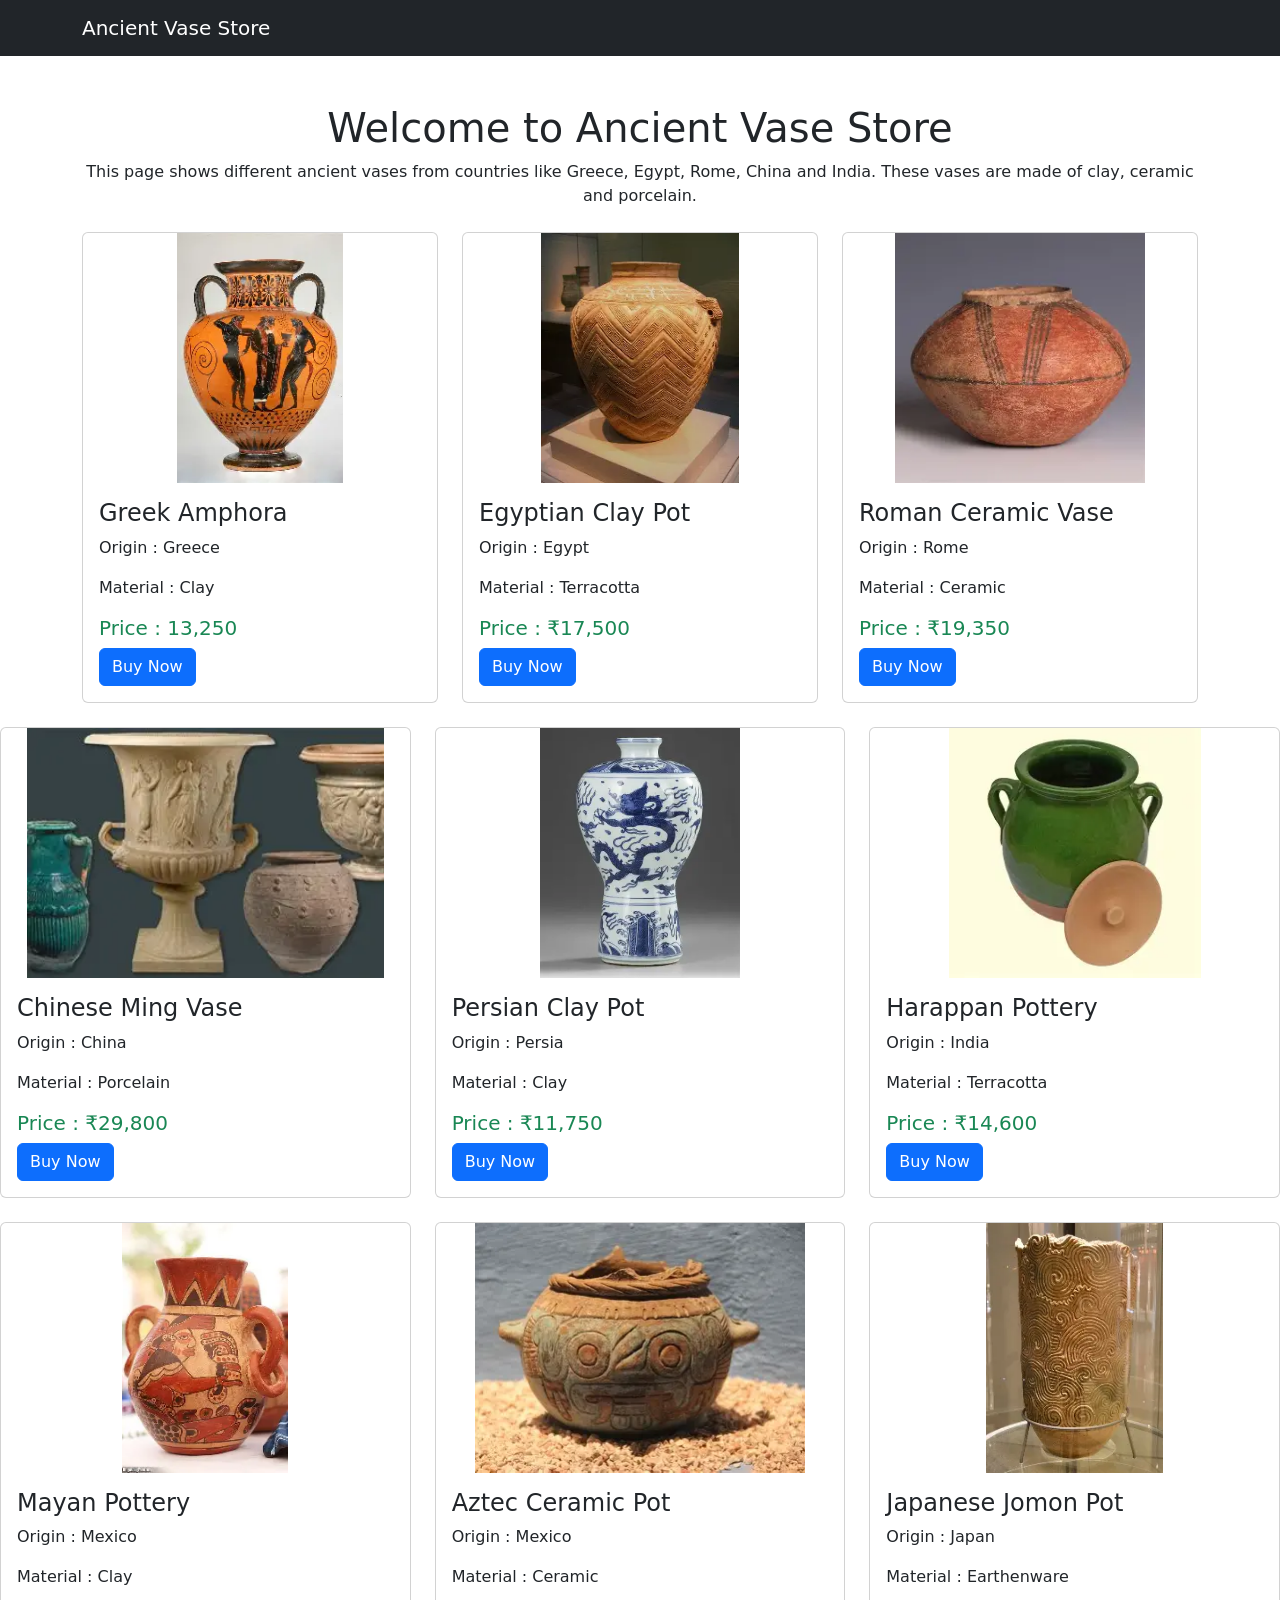
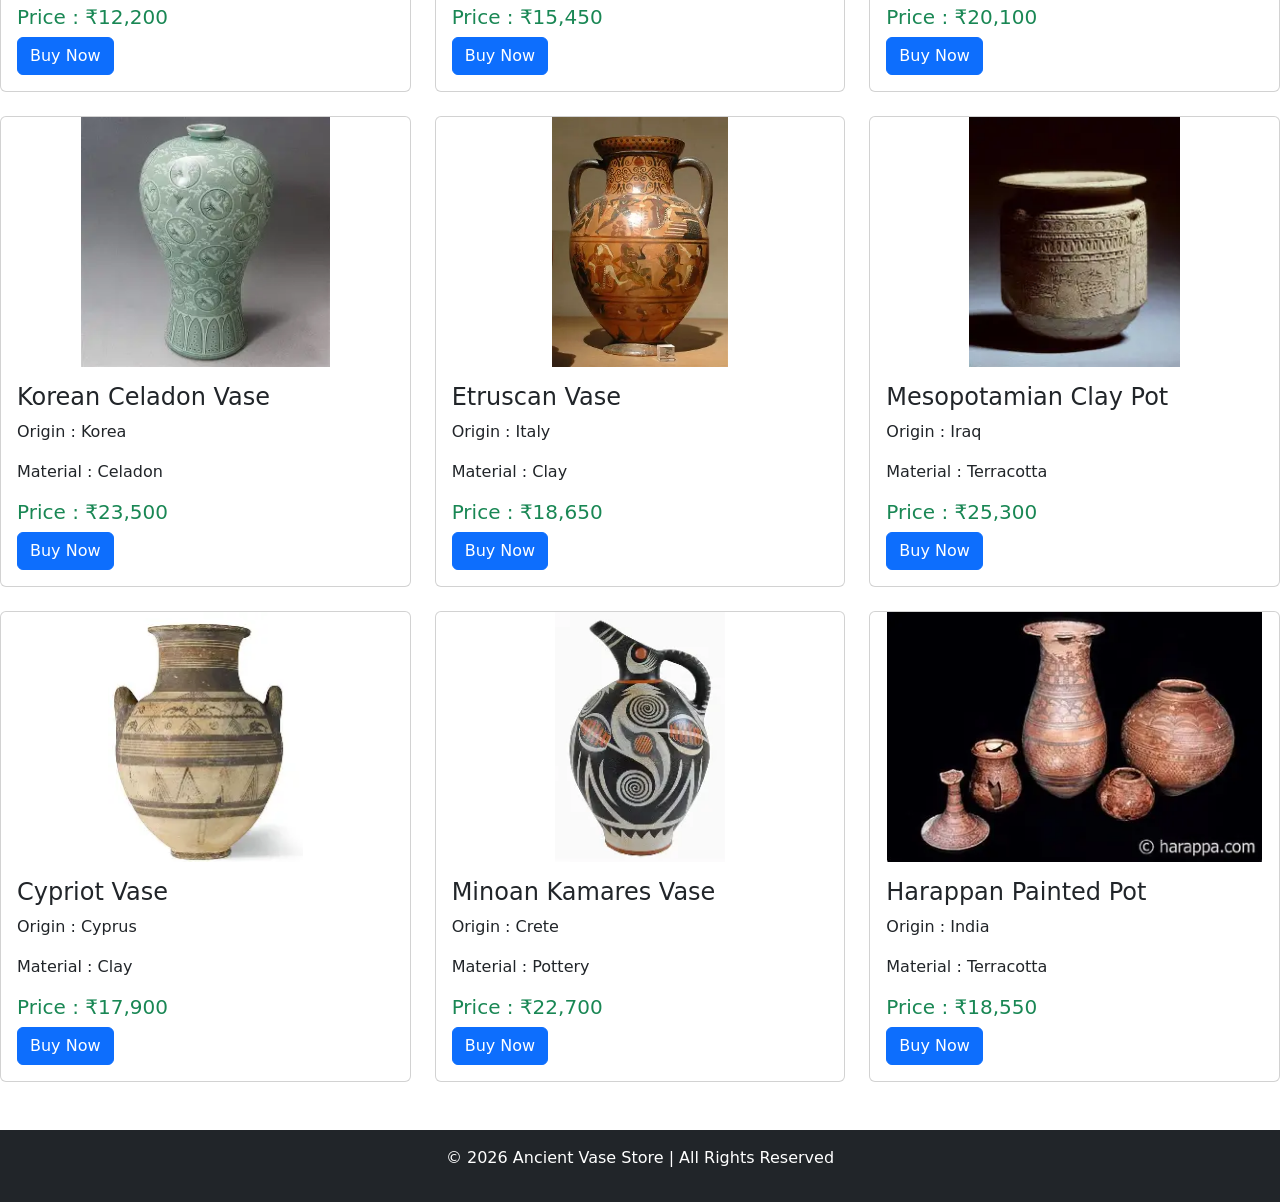
<file: AncientVaseStore/index.html>
<!DOCTYPE html>
<html lang="en">
<head>
    <meta charset="UTF-8">
    <meta name="viewport" content="width=device-width, initial-scale=1.0">
    <title>Ancient Vase Store</title>

    <link href="https://cdn.jsdelivr.net/npm/bootstrap@5.3.8/dist/css/bootstrap.min.css" rel="stylesheet">
</head>

<body>

    <nav class="navbar navbar-expand-lg navbar-dark bg-dark">
        <div class="container">
            <a class="navbar-brand" href="#">Ancient Vase Store</a>
        </div>
    </nav>

    <div class="container mt-5 text-center">
        <h1>Welcome to Ancient Vase Store</h1>
        <p>
            This page shows different ancient vases from countries like Greece, Egypt,
            Rome, China and India. These vases are made of clay, ceramic and porcelain.
        </p>
    </div>

    <div class="container mt-4">

        <div class="row">


            <div class="col-md-4 mb-4">

                <div class="card">

                    <img src="images/vase1.jpg" class="card-img-top"
                    style="height:250px; object-fit:contain;">

                    <div class="card-body">

                        <h4>Greek Amphora</h4>

                        <p>Origin : Greece</p>

                        <p>Material : Clay</p>

                        <h5 class="text-success">Price : 13,250</h5>

                        <button class="btn btn-primary">Buy Now</button>

                    </div>

                </div>

            </div>


            <div class="col-md-4 mb-4">

                <div class="card">

                    <img src="images/vase2.jpg" class="card-img-top"
                    style="height:250px; object-fit:contain;">

                    <div class="card-body">

                        <h4>Egyptian Clay Pot</h4>

                        <p>Origin : Egypt</p>

                        <p>Material : Terracotta</p>

                        <h5 class="text-success">Price : ₹17,500</h5>

                        <button class="btn btn-primary">Buy Now</button>

                    </div>

                </div>

            </div>


            <div class="col-md-4 mb-4">

                <div class="card">

                    <img src="images/vase3.jpg" class="card-img-top"
                    style="height:250px; object-fit:contain;">

                    <div class="card-body">

                        <h4>Roman Ceramic Vase</h4>

                        <p>Origin : Rome</p>

                        <p>Material : Ceramic</p>

                        <h5 class="text-success">Price : ₹19,350</h5>

                        <button class="btn btn-primary">Buy Now</button>

                    </div>

                </div>

            </div>

        </div>

    </div>
    <div class="row">

    <div class="col-md-4 mb-4">

        <div class="card">

            <img src="images/vase4.jpg" class="card-img-top"
            style="height:250px; object-fit:contain;">

            <div class="card-body">

                <h4>Chinese Ming Vase</h4>

                <p>Origin : China</p>

                <p>Material : Porcelain</p>

                <h5 class="text-success">Price : ₹29,800</h5>

                <button class="btn btn-primary">Buy Now</button>

            </div>

        </div>

    </div>

    <div class="col-md-4 mb-4">

        <div class="card">

            <img src="images/vase5.jpg" class="card-img-top"
            style="height:250px; object-fit:contain;">

            <div class="card-body">

                <h4>Persian Clay Pot</h4>

                <p>Origin : Persia</p>

                <p>Material : Clay</p>

                <h5 class="text-success">Price : ₹11,750</h5>

                <button class="btn btn-primary">Buy Now</button>

            </div>

        </div>

    </div>

    <div class="col-md-4 mb-4">

        <div class="card">

            <img src="images/vase6.jpg" class="card-img-top"
            style="height:250px; object-fit:contain;">

            <div class="card-body">

                <h4>Harappan Pottery</h4>

                <p>Origin : India</p>

                <p>Material : Terracotta</p>

                <h5 class="text-success">Price : ₹14,600</h5>

                <button class="btn btn-primary">Buy Now</button>

            </div>

        </div>

    </div>

</div>
<div class="row">

    <div class="col-md-4 mb-4">

        <div class="card">

            <img src="images/vase7.jpg" class="card-img-top"
            style="height:250px; object-fit:contain;">

            <div class="card-body">

                <h4>Mayan Pottery</h4>

                <p>Origin : Mexico</p>

                <p>Material : Clay</p>

                <h5 class="text-success">Price : ₹12,200</h5>

                <button class="btn btn-primary">Buy Now</button>

            </div>

        </div>

    </div>

    <div class="col-md-4 mb-4">

        <div class="card">

            <img src="images/vase8.jpg" class="card-img-top"
            style="height:250px; object-fit:contain;">

            <div class="card-body">

                <h4>Aztec Ceramic Pot</h4>

                <p>Origin : Mexico</p>

                <p>Material : Ceramic</p>

                <h5 class="text-success">Price : ₹15,450</h5>

                <button class="btn btn-primary">Buy Now</button>

            </div>

        </div>

    </div>

    <div class="col-md-4 mb-4">

        <div class="card">

            <img src="images/vase9.jpg" class="card-img-top"
            style="height:250px; object-fit:contain;">

            <div class="card-body">

                <h4>Japanese Jomon Pot</h4>

                <p>Origin : Japan</p>

                <p>Material : Earthenware</p>

                <h5 class="text-success">Price : ₹20,100</h5>

                <button class="btn btn-primary">Buy Now</button>

            </div>

        </div>

    </div>

</div>
<div class="row">

    <div class="col-md-4 mb-4">

        <div class="card">

            <img src="images/vase10.jpg" class="card-img-top"
            style="height:250px; object-fit:contain;">

            <div class="card-body">

                <h4>Korean Celadon Vase</h4>

                <p>Origin : Korea</p>

                <p>Material : Celadon</p>

                <h5 class="text-success">Price : ₹23,500</h5>

                <button class="btn btn-primary">Buy Now</button>

            </div>

        </div>

    </div>

    <div class="col-md-4 mb-4">

        <div class="card">

            <img src="images/vase11.jpg" class="card-img-top"
            style="height:250px; object-fit:contain;">

            <div class="card-body">

                <h4>Etruscan Vase</h4>

                <p>Origin : Italy</p>

                <p>Material : Clay</p>

                <h5 class="text-success">Price : ₹18,650</h5>

                <button class="btn btn-primary">Buy Now</button>

            </div>

        </div>

    </div>

    <div class="col-md-4 mb-4">

        <div class="card">

            <img src="images/vase12.jpg" class="card-img-top"
            style="height:250px; object-fit:contain;">

            <div class="card-body">

                <h4>Mesopotamian Clay Pot</h4>

                <p>Origin : Iraq</p>

                <p>Material : Terracotta</p>

                <h5 class="text-success">Price : ₹25,300</h5>

                <button class="btn btn-primary">Buy Now</button>

            </div>

        </div>

    </div>

</div>
<div class="row">

    <div class="col-md-4 mb-4">

        <div class="card">

            <img src="images/vase13.jpg" class="card-img-top"
            style="height:250px; object-fit:contain;">

            <div class="card-body">

                <h4>Cypriot Vase</h4>

                <p>Origin : Cyprus</p>

                <p>Material : Clay</p>

                <h5 class="text-success">Price : ₹17,900</h5>

                <button class="btn btn-primary">Buy Now</button>

            </div>

        </div>

    </div>

    <div class="col-md-4 mb-4">

        <div class="card">

            <img src="images/vase14.jpg" class="card-img-top"
            style="height:250px; object-fit:contain;">

            <div class="card-body">

                <h4>Minoan Kamares Vase</h4>

                <p>Origin : Crete</p>

                <p>Material : Pottery</p>

                <h5 class="text-success">Price : ₹22,700</h5>

                <button class="btn btn-primary">Buy Now</button>

            </div>

        </div>

    </div>

    <div class="col-md-4 mb-4">

        <div class="card">

            <img src="images/vase15.jpg" class="card-img-top"
            style="height:250px; object-fit:contain;">

            <div class="card-body">

                <h4>Harappan Painted Pot</h4>

                <p>Origin : India</p>

                <p>Material : Terracotta</p>

                <h5 class="text-success">Price : ₹18,550</h5>

                <button class="btn btn-primary">Buy Now</button>

            </div>

        </div>

    </div>

</div>
<footer class="bg-dark text-white text-center p-3 mt-4">
    <p>© 2026 Ancient Vase Store | All Rights Reserved</p>
</footer>

    <script src="https://cdn.jsdelivr.net/npm/bootstrap@5.3.8/dist/js/bootstrap.bundle.min.js"></script>

</body>
</html>
</file>
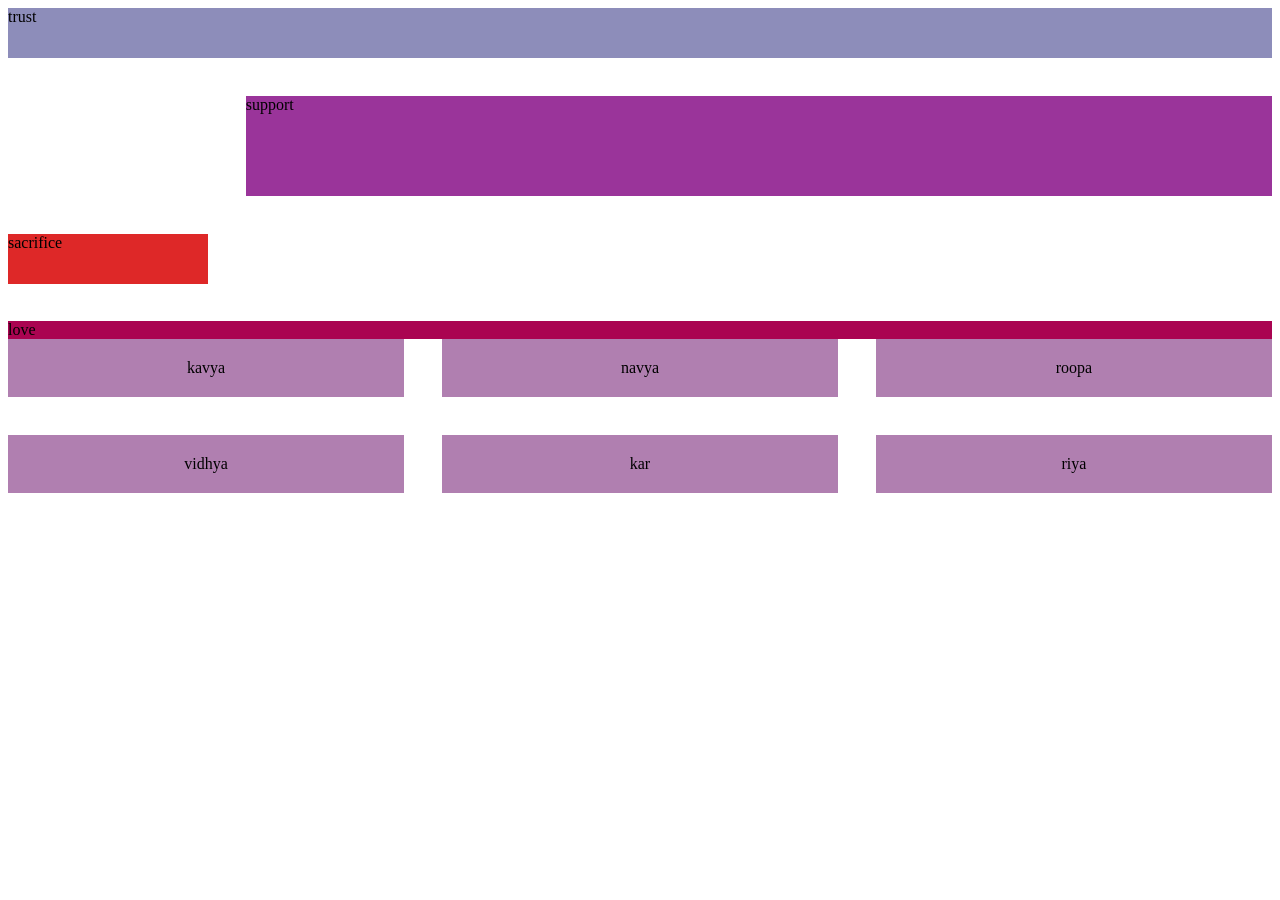
<file: grid.html>
<!DOCTYPE html>
<html lang="en">
<head>
    <meta charset="UTF-8">
    <meta name="viewport" content="width=device-width, initial-scale=1.0">
    <title>Document</title>
    <link rel="stylesheet" href ="grid.css">
</head>
<body>
    <div class="friends">
        <header>trust</header>
        <aside>support</aside>
        <main>sacrifice</main>
        <footer>love</footer>
    </div>
    <div class="grid">
        <div class="d1">kavya</div>
        <div class="d1">navya</div>
        <div class="d1">roopa</div>
        <div class="d1">vidhya</div>
        <div class="d1">kar</div>
        <div class="d1">riya</div>
    </div>
</body>
</html>
</file>
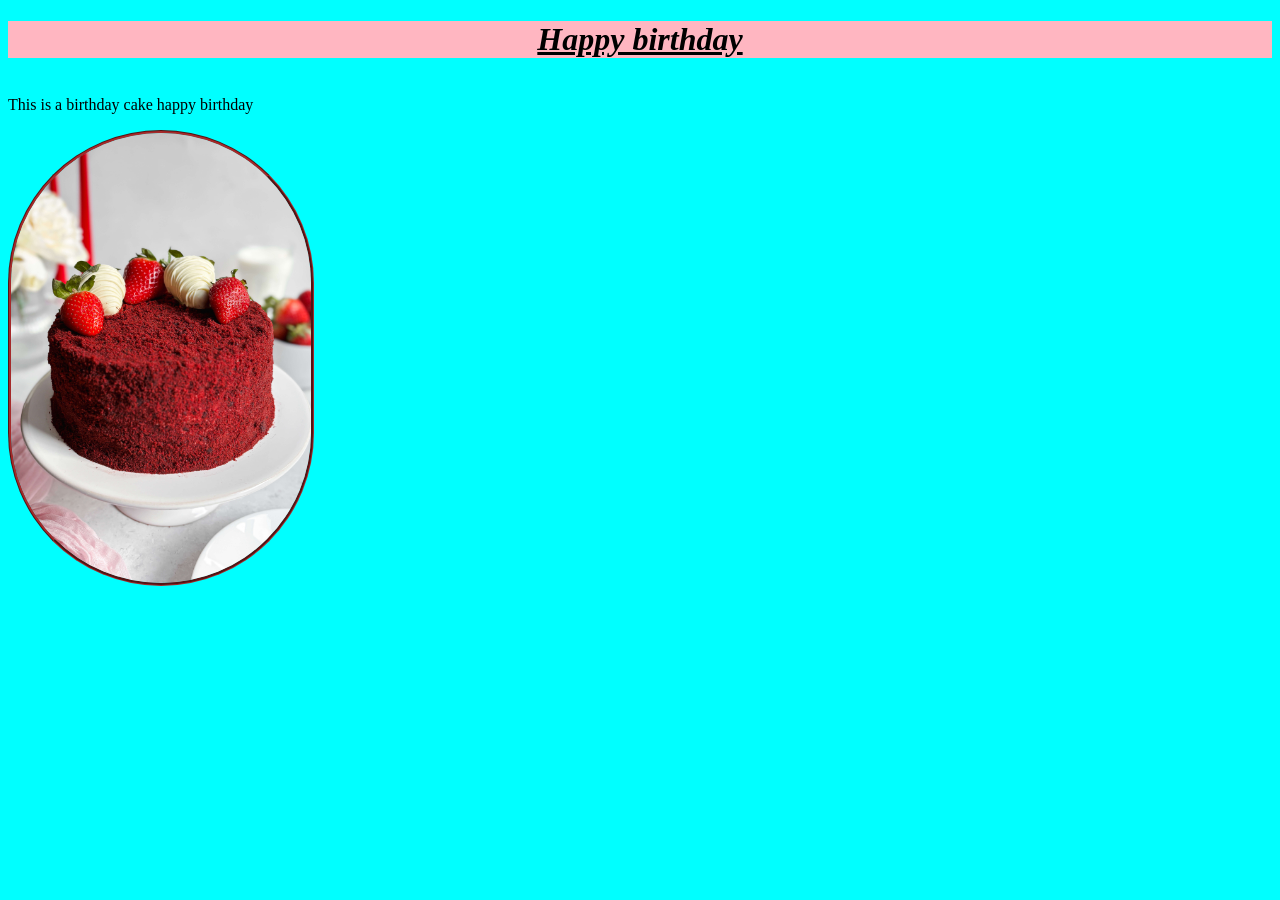
<file: Manipulation.Html>
<!DOCTYPE html>
<html lang="en">
<head>
    <meta charset="UTF-8">
    <meta name="viewport" content="width=device-width, initial-scale=1.0">
    <title>Document</title>
   <link rel="stylesheet" href="manipulation.css">
   <script src="manipulation.js"></script>
</head>
<body>
    <div>
        <h1 id="wish"><i><u>Happy birthday</u></i></h1>
        <div id="content">
            <p>
                This is  a birthday cake happy birthday
            </p>

        </div>
        <img src="cake.jpeg" alt="cake" type="jpeg">
       
    </div>
    
</body>
</html>
</file>
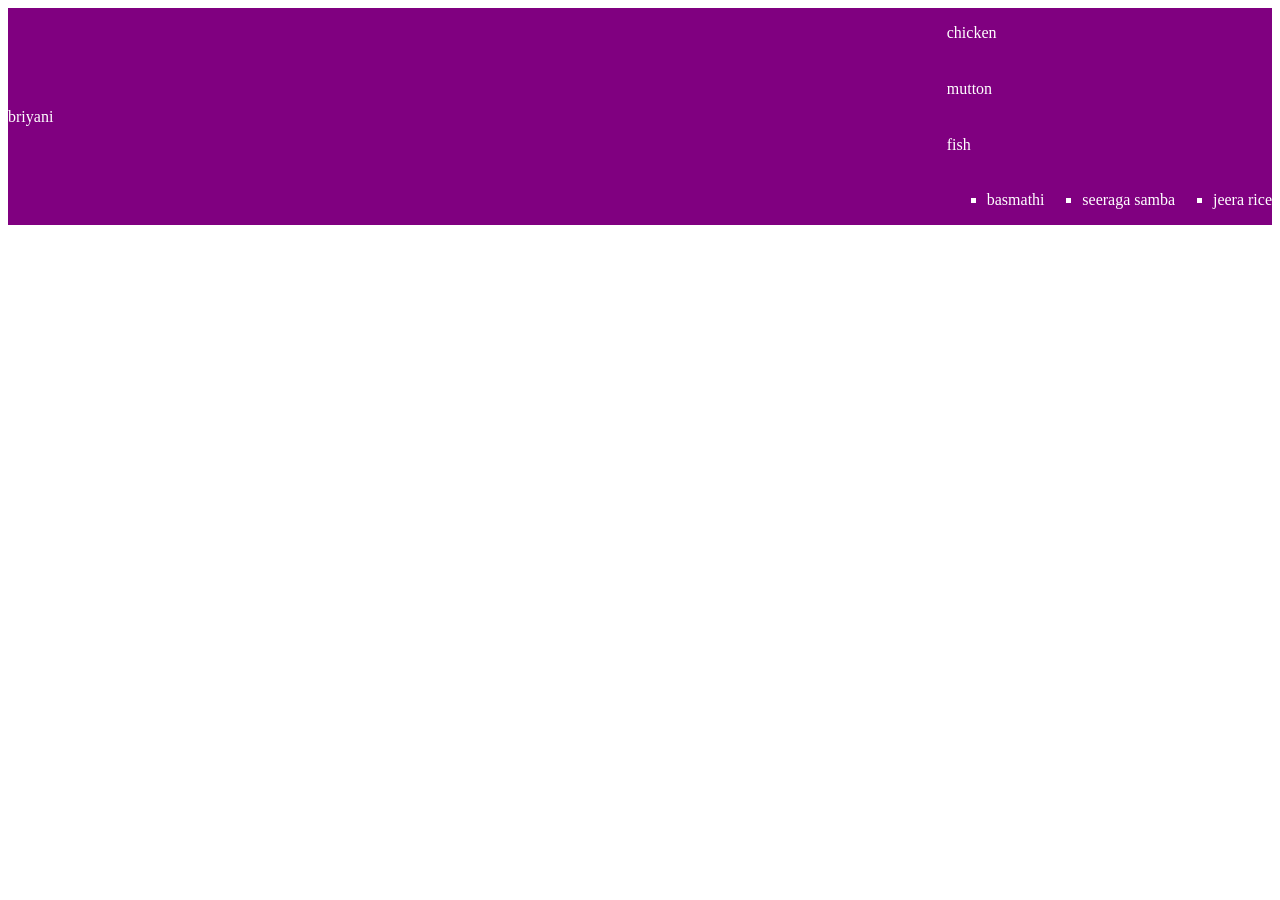
<file: navigation_bar.html>
<!DOCTYPE html>
<html lang="en">
<head>
    <meta charset="UTF-8">
    <meta name="viewport" content="width=device-width, initial-scale=1.0">
    <title>Document</title>
    <link rel="stylesheet"href="flex.css">
</head>
<body>
    <nav>
        <div class="hyderbad">
            briyani
        </div>
    <div>
        <ul class="meat">
            <li>chicken</li>
            <li>mutton</li>
            <li>fish</li>   
        <ul>
            <li>basmathi</li>
            <li>seeraga samba</li>
            <li>jeera rice</li>
        </ul>
    </nav>
</body>
</html>
</file>
<file: grid.css>
.friends{
    display:grid;
    grid-template-columns: 200px 1fr;
    grid-template-rows: 50px 100px 50px;
    gap: 1cm;
}
header{
    grid-column: 1/3;
    background-color: rgb(141, 141, 186);

}
footer{
    grid-column: 1/3;
    background-color: rgb(170, 4, 81);
}
main{
    grid-column: 1/2;
    background-color: rgb(222, 40, 40);
}
aside{
    grid-column: 2/3;
    background-color:  rgba(128, 0, 128, 0.796);   
}
.grid{
    display: grid;
    grid-template-columns: repeat(3, 1fr);
    gap: 1cm;
}
.d1{
    background-color: rgb(176, 127, 176);
    text-align: center;
    padding: 20px;
}
</file>
<file: manipulation.css>
img{
    width: 300px;
    border-image-outset: 300px;
    border-radius: 600px;
    border-style: groove;
    border-color: brown;
}
body{
    background-color: aqua;
}
#content{
    display:flex;
    gap: 1cm;
}
h1{
    text-align: center;
    background-color: lightpink;
}
</file>
<file: flex.css>
nav{
    display: flex;
    justify-content: space-between;
    align-items: center;
    background-color: purple;
    color: white;

}
.meat{
    flex-direction: column;
    list-style:none;
}
ul{
    display: flex;
    gap: 1cm;
    list-style:square;
    
}
</file>
